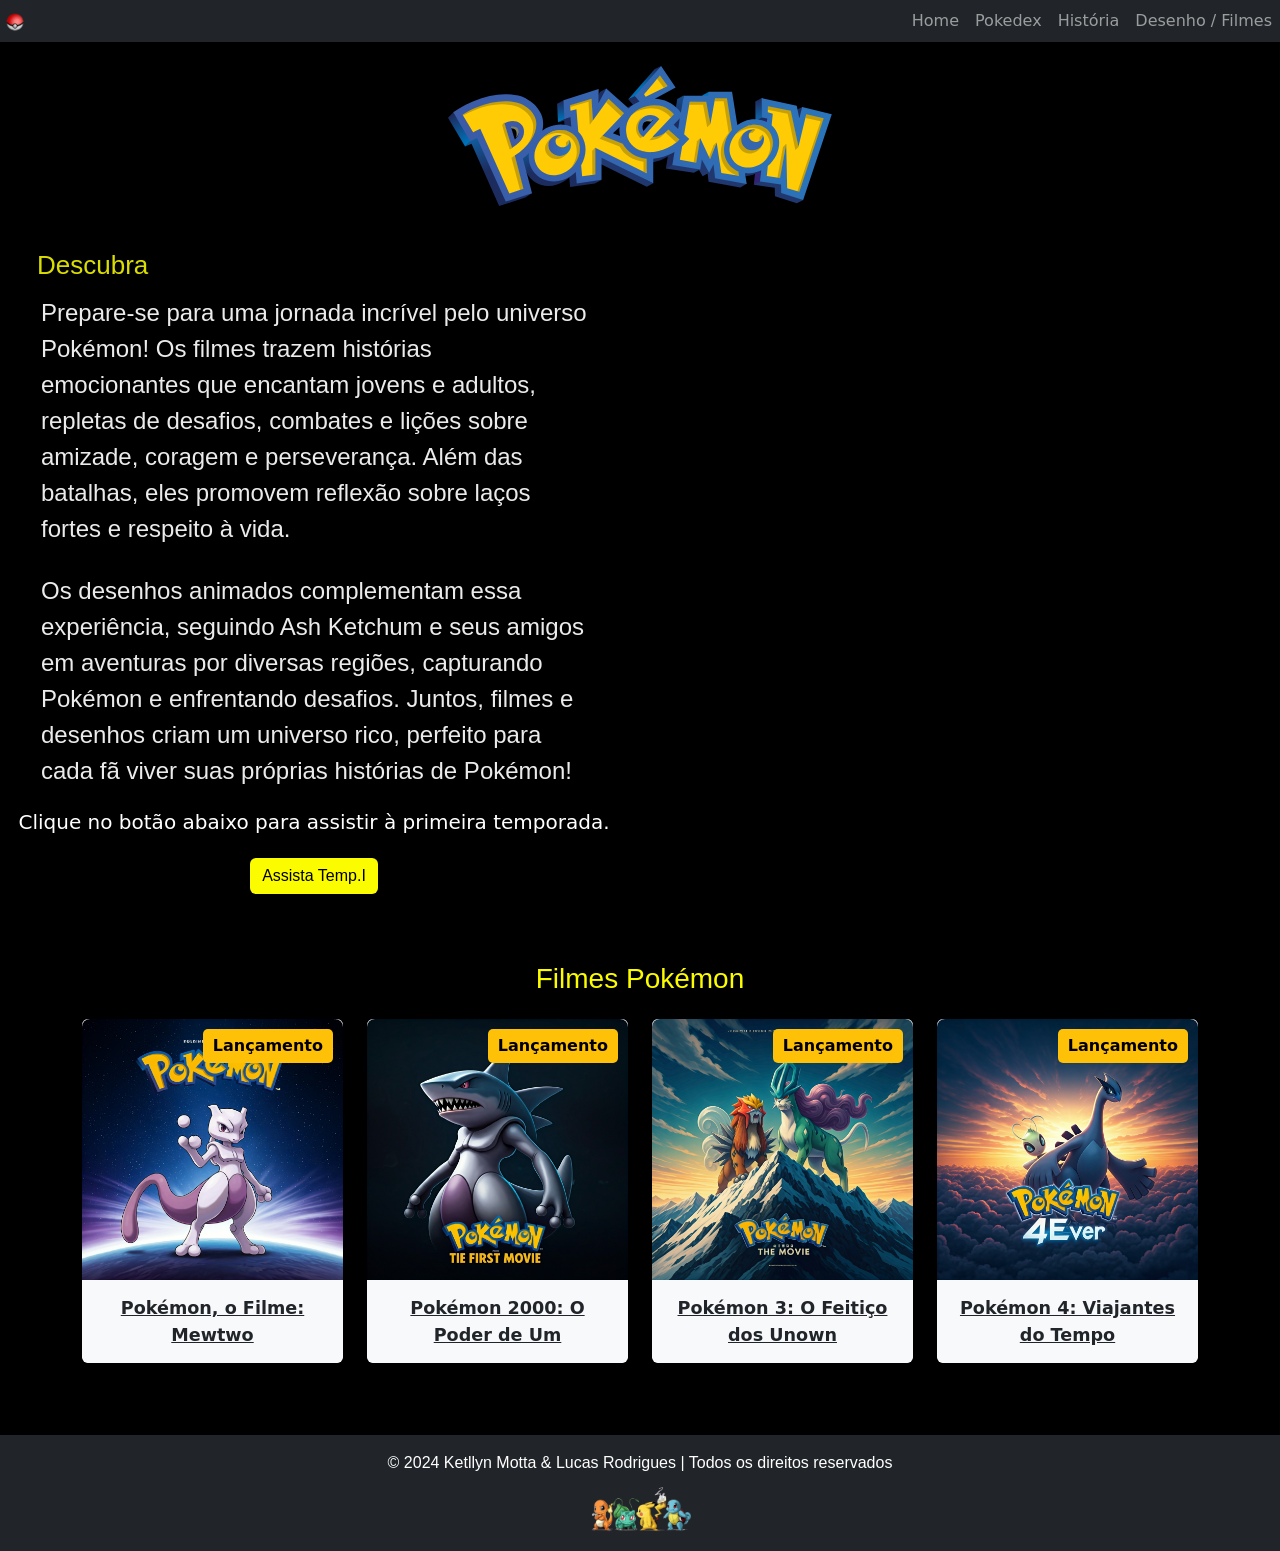
<file: filmes.html>
<!DOCTYPE html>
<html lang="pt-BR">
<head>
    <meta charset="UTF-8">
    <meta name="viewport" content="width=device-width, initial-scale=1.0">
    <title>Filmes Pokémon</title>
    <link rel="icon" type="image/x-icon" href="src/assets/images/Poké_Ball_icon.svg">
    <link href="https://cdn.jsdelivr.net/npm/bootstrap@5.0.2/dist/css/bootstrap.min.css" rel="stylesheet" integrity="sha384-EVSTQN3/azprG1Anm3QDgpJLIm9Nao0Yz1ztcQTwFspd3yD65VohhpuuCOmLASjC" crossorigin="anonymous">
    <link rel="stylesheet" href="src/css/filmes.css">
</head>
<body>

    <!-- Navbar -->
    <header>
        <nav class="navbar navbar-expand-lg navbar-dark bg-dark">
            <a class="navbar-brand" href="#">
                <img src="src/imagem/1.png" alt="Pokebola" style="height: 30px; margin-right: 8px;">
            </a>
            <button class="navbar-toggler" type="button" data-bs-toggle="collapse" data-bs-target="#navbarSupportedContent" aria-controls="navbarSupportedContent" aria-expanded="false" aria-label="Toggle navigation">
                <span class="navbar-toggler-icon"></span>
            </button>
            <div class="collapse navbar-collapse" id="navbarSupportedContent">
                <ul class="navbar-nav ms-auto mb-2 mb-lg-0">
                    <li class="nav-item">
                        <a class="nav-link" href="home.html">Home</a>
                    </li>
                    <li class="nav-item">
                        <a class="nav-link" href="pokedex.html">Pokedex</a>
                    </li>
                    <li class="nav-item">
                        <a class="nav-link" href="historia.html">História</a>
                    </li>
                    <li class="nav-item">
                        <a class="nav-link" href="filmes.html">Desenho / Filmes</a>
                    </li>
                </ul>
            </div>
        </nav>

        <!-- Logo -->
        <div class="header-content text-center my-4">
            <img class="header-logo" src="src/assets/images/pokemon-title.svg" alt="Logo Pokemon" style="max-width: 100%; height: auto;">
        </div>
    </header>

   <!-- Conteúdo Principal -->
    <main class="container-fluid">
        <div class="row">
           <!-- Conteúdo de Texto -->
            <div class="col-md-6 d-flex align-items-center justify-content-center" style="background-color: black; color: white; padding: 20px;">
                <div class="legenda text-center">
                    <h3 id="titulo-digital"></h3>
                    <p>Prepare-se para uma jornada incrível pelo universo Pokémon! Os filmes trazem histórias emocionantes que encantam jovens e adultos, repletas de desafios, combates e lições sobre amizade, coragem e perseverança. Além das batalhas, eles promovem reflexão sobre laços fortes e respeito à vida.</p>
                    <p>Os desenhos animados complementam essa experiência, seguindo Ash Ketchum e seus amigos em aventuras por diversas regiões, capturando Pokémon e enfrentando desafios. Juntos, filmes e desenhos criam um universo rico, perfeito para cada fã viver suas próprias histórias de Pokémon!</p>
                    <h5>Clique no botão abaixo para assistir à primeira temporada.</h5>
                    <a href="https://www.youtube.com/watch?v=SSViT336Vq4&list=PL5Yff77BRE_rJQkYlaIOYVOgJv1jRr9d2" class="btn btn-warning mt-3">Assista Temp.I</a>
                </div>
            </div>
            
            <!-- Conteúdo de Vídeo -->
            <div class="col-md-6">
                <div class="video-container">
                    <video autoplay muted loop class="img-fluid" style="width: 100%; height: auto;">
                        <source src="src/imagem/2.mp4" type="video/mp4">
                    </video>
                </div>
            </div>
        </div>
        
        <!-- Seção de Filmes -->
        <div class="container mt-5">
            <h2 class="text-center mb-4">Filmes Pokémon</h2>
            <div class="row">
                <!-- Card do filme1 -->
                <div class="col-12 col-md-6 col-lg-3 mb-4">
                    <div class="card">
                        <img src="src/imagem/filme1.jpg" class="card-img-top" alt="Filme 1">
                        <div class="card-body text-center">
                            <span class="lancamento bg-warning">Lançamento</span> 
                            <a href="https://www.youtube.com/watch?v=Cfc5Lljs1WM&t=12s" class="card-title stretched-link">Pokémon, o Filme: Mewtwo</a>
                        </div>
                    </div>
                </div>
                
                <!--  Card do filme 2 -->
                <div class="col-12 col-md-6 col-lg-3 mb-4">
                    <div class="card">
                        <img src="src/imagem/filme2.jpg" class="card-img-top" alt="Filme 2">
                        <div class="card-body text-center">
                            <span class="lancamento bg-warning">Lançamento</span> 
                            <a href="https://www.youtube.com/watch?v=cmAqgmuJGXw" class="card-title stretched-link">Pokémon 2000: O Poder de Um</a>
                        </div>
                    </div>
                </div>
                
                <!-- Card do filme 3 -->
                <div class="col-12 col-md-6 col-lg-3 mb-4">
                    <div class="card">
                        <img src="src/imagem/3filme.jpg" class="card-img-top" alt="Filme 3">
                        <div class="card-body text-center">
                            <span class="lancamento bg-warning">Lançamento</span> 
                            <a href="https://www.youtube.com/watch?v=Db8S-YzIs7I&t=18s" class="card-title stretched-link">Pokémon 3: O Feitiço dos Unown</a>
                        </div>
                    </div>
                </div>
                
                <!-- Card do filme 4 -->
                <div class="col-12 col-md-6 col-lg-3 mb-4">
                    <div class="card">
                        <img src="src/imagem/filme4.jpg" class="card-img-top" alt="Filme 4">
                        <div class="card-body text-center">
                            <span class="lancamento bg-warning">Lançamento</span> 
                            <a href="https://www.youtube.com/watch?v=RJyXi-ZyWqo" class="card-title stretched-link">Pokémon 4: Viajantes do Tempo</a>
                        </div>
                    </div>
                </div>
                
            </div>
        </div>
    </main>

    <!-- Footer -->
    <footer class="bg-dark text-white text-center py-3 mt-5">
        <div class="container">
            <p class="mb-0">© 2024 Ketllyn Motta & Lucas Rodrigues | Todos os direitos reservados</p>
            <img src="src/imagem/3.png" alt="Pokémons" class="img-fluid" style="max-width: 110px; margin-top: 10px;">
        </div>
    </footer>

    <!-- Bootstrap JS -->
    <script src="https://cdn.jsdelivr.net/npm/bootstrap@5.0.2/dist/js/bootstrap.bundle.min.js"></script>

   <!-- Script para Efeito de Máquina de Escrever -->
    <script>
        const titulo = "Descubra o Mundo Mágico . ."; 
        let index = 0; 
        const speed = 130; 

        function typeWriter() {
            if (index < titulo.length) {
                document.getElementById("titulo-digital").innerHTML += titulo.charAt(index);
                index++;
                setTimeout(typeWriter, speed);
            }
        }

        window.onload = typeWriter; 
    </script>
</body>
</html>
</file>
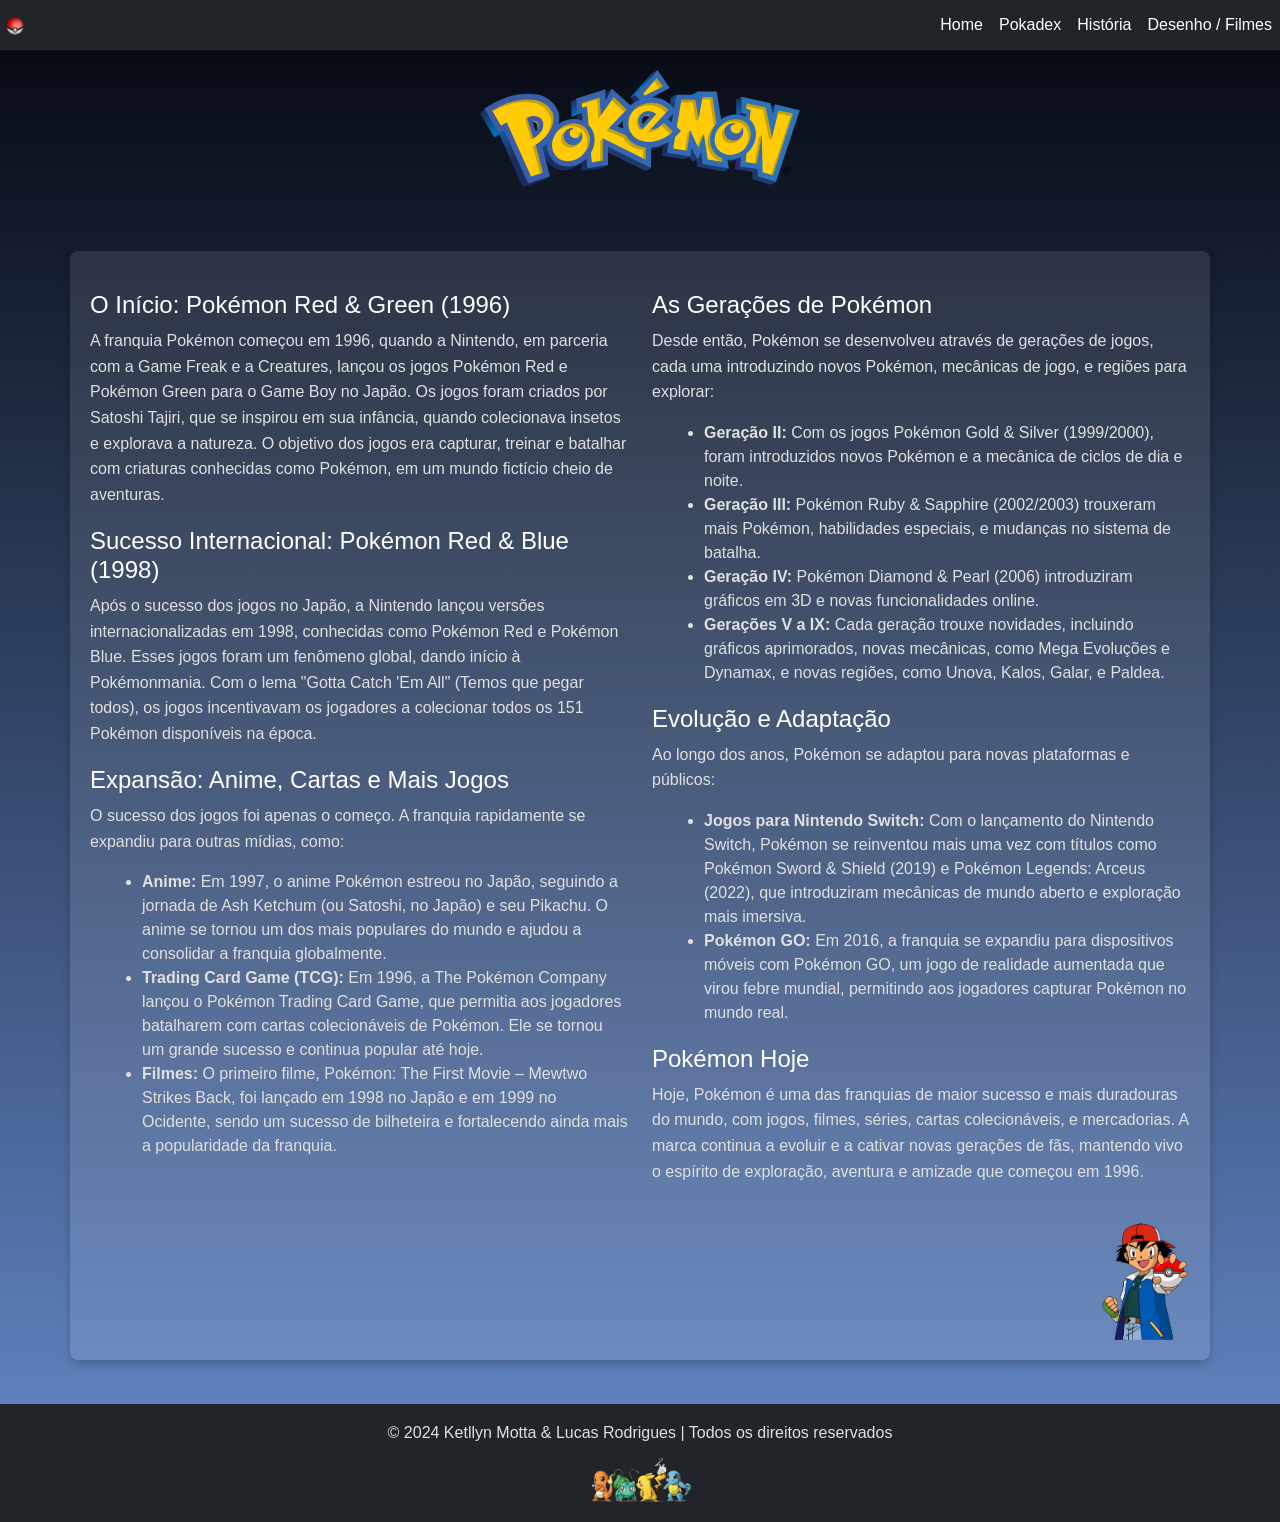
<file: historia.html>
<!DOCTYPE html>
<html lang="pt-BR">
<head>
    <meta charset="UTF-8">
    <meta name="viewport" content="width=device-width, initial-scale=1.0">
    <title>História do Pokémon</title>
    <link rel="icon" type="image/x-icon" href="src/assets/images/Poké_Ball_icon.svg">
    <link href="https://cdn.jsdelivr.net/npm/bootstrap@5.0.2/dist/css/bootstrap.min.css" rel="stylesheet"
        integrity="sha384-EVSTQN3/azprG1Anm3QDgpJLIm9Nao0Yz1ztcQTwFspd3yD65VohhpuuCOmLASjC" crossorigin="anonymous">
    <link rel="stylesheet" href="src/css/historia.css">
</head>

<body>
    <!-- Navbar -->
    <nav class="navbar navbar-expand-lg navbar-dark bg-dark">
        <a class="navbar-brand" href="#">
            <img src="src/imagem/1.png" alt="Pokémon" style="height: 30px; margin-right: 8px;"> 
        </a>
        <button class="navbar-toggler" type="button" data-bs-toggle="collapse" data-bs-target="#navbarSupportedContent" aria-controls="navbarSupportedContent" aria-expanded="false" aria-label="Toggle navigation">
            <span class="navbar-toggler-icon"></span>
        </button>
        <div class="collapse navbar-collapse" id="navbarSupportedContent">
            <ul class="navbar-nav ms-auto mb-2 mb-lg-0">
                <li class="nav-item">
                    <a class="nav-link" href="home.html">Home</a>
                </li>
                <li class="nav-item">
                    <a class="nav-link active" aria-current="page" href="pokedex.html">Pokadex</a>
                </li>
                <li class="nav-item">
                    <a class="nav-link" href="historia.html">História</a>
                </li>
                <li class="nav-item">
                    <a class="nav-link" href="filmes.html">Desenho / Filmes</a>
                </li>
            </ul>
        </div>
    </nav>

    <!-- Header with Logo -->
    <header class="header-content">
        <img class="header-logo" src="src/assets/images/pokemon-title.svg" alt="Logo Pokemon">
    </header>

    <!-- Main Content -->
    <main>
        <div class="container my-4 position-relative">
            <div class="row">
                <!-- Left Column Content -->
                <div class="col-md-6">
                    <h2>O Início: Pokémon Red & Green (1996)</h2>
                    <p>A franquia Pokémon começou em 1996, quando a Nintendo, em parceria com a Game Freak e a Creatures, lançou os jogos Pokémon Red e Pokémon Green para o Game Boy no Japão. Os jogos foram criados por Satoshi Tajiri, que se inspirou em sua infância, quando colecionava insetos e explorava a natureza. O objetivo dos jogos era capturar, treinar e batalhar com criaturas conhecidas como Pokémon, em um mundo fictício cheio de aventuras.</p>
    
                    <h2>Sucesso Internacional: Pokémon Red & Blue (1998)</h2>
                    <p>Após o sucesso dos jogos no Japão, a Nintendo lançou versões internacionalizadas em 1998, conhecidas como Pokémon Red e Pokémon Blue. Esses jogos foram um fenômeno global, dando início à Pokémonmania. Com o lema "Gotta Catch 'Em All" (Temos que pegar todos), os jogos incentivavam os jogadores a colecionar todos os 151 Pokémon disponíveis na época.</p>
    
                    <h2>Expansão: Anime, Cartas e Mais Jogos</h2>
                    <p>O sucesso dos jogos foi apenas o começo. A franquia rapidamente se expandiu para outras mídias, como:</p>
                    <ul>
                        <li><strong>Anime:</strong> Em 1997, o anime Pokémon estreou no Japão, seguindo a jornada de Ash Ketchum (ou Satoshi, no Japão) e seu Pikachu. O anime se tornou um dos mais populares do mundo e ajudou a consolidar a franquia globalmente.</li>
                        <li><strong>Trading Card Game (TCG):</strong> Em 1996, a The Pokémon Company lançou o Pokémon Trading Card Game, que permitia aos jogadores batalharem com cartas colecionáveis de Pokémon. Ele se tornou um grande sucesso e continua popular até hoje.</li>
                        <li><strong>Filmes:</strong> O primeiro filme, Pokémon: The First Movie – Mewtwo Strikes Back, foi lançado em 1998 no Japão e em 1999 no Ocidente, sendo um sucesso de bilheteira e fortalecendo ainda mais a popularidade da franquia.</li>
                    </ul>
                </div>
    
                <!-- Right Column Content -->
                <div class="col-md-6">
                    <h2>As Gerações de Pokémon</h2>
                    <p>Desde então, Pokémon se desenvolveu através de gerações de jogos, cada uma introduzindo novos Pokémon, mecânicas de jogo, e regiões para explorar:</p>
                    <ul>
                        <li><strong>Geração II:</strong> Com os jogos Pokémon Gold & Silver (1999/2000), foram introduzidos novos Pokémon e a mecânica de ciclos de dia e noite.</li>
                        <li><strong>Geração III:</strong> Pokémon Ruby & Sapphire (2002/2003) trouxeram mais Pokémon, habilidades especiais, e mudanças no sistema de batalha.</li>
                        <li><strong>Geração IV:</strong> Pokémon Diamond & Pearl (2006) introduziram gráficos em 3D e novas funcionalidades online.</li>
                        <li><strong>Gerações V a IX:</strong> Cada geração trouxe novidades, incluindo gráficos aprimorados, novas mecânicas, como Mega Evoluções e Dynamax, e novas regiões, como Unova, Kalos, Galar, e Paldea.</li>
                    </ul>
    
                    <h2>Evolução e Adaptação</h2>
                    <p>Ao longo dos anos, Pokémon se adaptou para novas plataformas e públicos:</p>
                    <ul>
                        <li><strong>Jogos para Nintendo Switch:</strong> Com o lançamento do Nintendo Switch, Pokémon se reinventou mais uma vez com títulos como Pokémon Sword & Shield (2019) e Pokémon Legends: Arceus (2022), que introduziram mecânicas de mundo aberto e exploração mais imersiva.</li>
                        <li><strong>Pokémon GO:</strong> Em 2016, a franquia se expandiu para dispositivos móveis com Pokémon GO, um jogo de realidade aumentada que virou febre mundial, permitindo aos jogadores capturar Pokémon no mundo real.</li>
                    </ul>
    
                    <h2>Pokémon Hoje</h2>
                    <p>Hoje, Pokémon é uma das franquias de maior sucesso e mais duradouras do mundo, com jogos, filmes, séries, cartas colecionáveis, e mercadorias. A marca continua a evoluir e a cativar novas gerações de fãs, mantendo vivo o espírito de exploração, aventura e amizade que começou em 1996.</p>
                </div>
            </div>
            
            <!-- Image of Ash Ketchum -->
            <div class="ash-container">
                <img src="src/imagem/9.png" alt="Ash Ketchum" class="img-ash">
            </div>
        </div>
    </main>

    <!-- Footer -->
    <footer class="bg-dark text-white text-center p-3">
        <div class="container-fluid">
            <p class="mb-0">© 2024 Ketllyn Motta & Lucas Rodrigues | Todos os direitos reservados</p>
            <img src="src/imagem/3.png" alt="Pokémons" class="img-fluid" style="max-width: 110px; margin-top: 10px;">
        </div>
    </footer>

    <!-- Bootstrap JS -->
    <script src="https://cdn.jsdelivr.net/npm/bootstrap@5.0.2/dist/js/bootstrap.bundle.min.js"
        integrity="sha384-MrcW6ZMFYlzcLA8Nl+NtUVF0sA7MsXsP1UyJoMp4YLEuNSfAP+JcXn/tWtIaxVXM"
        crossorigin="anonymous"></script>
</body>
</html>
</file>
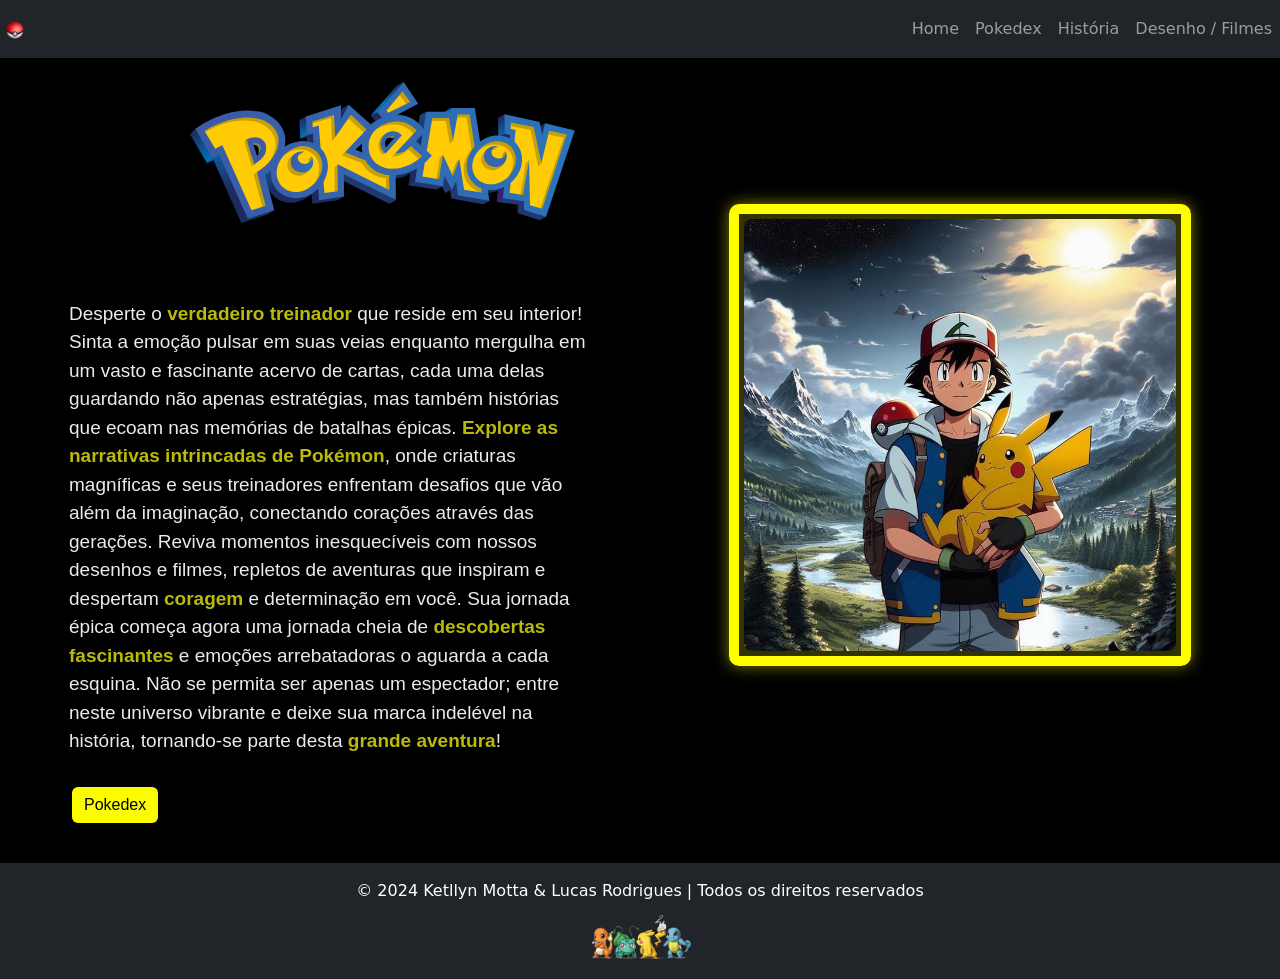
<file: home.html>
<!DOCTYPE html>
<html lang="en">
<head>
    <meta charset="UTF-8">
    <meta name="viewport" content="width=device-width, initial-scale=1.0">
    <title>Pokémon</title>
    <link rel="icon" type="image/x-icon" href="src/assets/images/Poké_Ball_icon.svg">

    <!-- Carrega o CSS do Bootstrap através de uma CDN -->
    <link href="https://cdn.jsdelivr.net/npm/bootstrap@5.0.2/dist/css/bootstrap.min.css" rel="stylesheet"
          integrity="sha384-EVSTQN3/azprG1Anm3QDgpJLIm9Nao0Yz1ztcQTwFspd3yD65VohhpuuCOmLASjC" crossorigin="anonymous">
     <!-- Carrega o CSS -->
    <link rel="stylesheet" href="src/css/home.css">
</head>
<body>
    <header>
        <nav class="navbar navbar-expand-lg navbar-dark bg-dark">
            <a class="navbar-brand" href="#">
                <img src="src/imagem/1.png" alt="Pokebola" style="height: 30px; margin-right: 8px;">
            </a>
            <button class="navbar-toggler" type="button" data-bs-toggle="collapse" data-bs-target="#navbarSupportedContent" aria-controls="navbarSupportedContent" aria-expanded="false" aria-label="Toggle navigation">
                <span class="navbar-toggler-icon"></span>
            </button>
            <div class="collapse navbar-collapse" id="navbarSupportedContent">
                <ul class="navbar-nav ms-auto mb-2 mb-lg-0">
                    <li class="nav-item">
                        <a class="nav-link" href="home.html">Home</a>
                    </li>
                    <li class="nav-item">
                        <a class="nav-link" href="pokedex.html">Pokedex</a>
                    </li>
                    <li class="nav-item">
                        <a class="nav-link" href="historia.html">História</a>
                    </li>
                    <li class="nav-item">
                        <a class="nav-link" href="filmes.html">Desenho / Filmes</a>
                    </li>
                </ul>
            </div>
        </nav>

        <div class="header-content text-center my-4">
            <img class="header-logo" src="src/assets/images/pokemon-title.svg" alt="Logo Pokemon" style="max-width: 100%; height: auto;">
        </div>
    </header>

    <main class="container-fluid">
        <div class="row">
            <div class="col-md-6 d-flex align-items-center justify-content-center" style="background-color: black; color: white; padding: 20px;">
                <div class="legenda">
                    <h3 id="titulo-digital"></h3>
                    <p>
                        Desperte o <span class="color-p">verdadeiro treinador</span> que reside em seu interior! Sinta a emoção pulsar em suas veias enquanto mergulha em um vasto e fascinante acervo de cartas, cada uma delas guardando não apenas estratégias, mas também histórias que ecoam nas memórias de batalhas épicas. 
                        <span class="color-p">Explore as narrativas intrincadas de Pokémon</span>, onde criaturas magníficas e seus treinadores enfrentam desafios que vão além da imaginação, conectando corações através das gerações. Reviva momentos inesquecíveis com nossos desenhos e filmes, repletos de aventuras que inspiram e despertam <span class="color-p">coragem</span> e determinação em você. Sua jornada épica começa agora uma jornada cheia de <span class="color-p">descobertas fascinantes</span> e emoções arrebatadoras o aguarda a cada esquina. 
                        Não se permita ser apenas um espectador; entre neste universo vibrante e deixe sua marca indelével na história, tornando-se parte desta <span class="color-p">grande aventura</span>!
                    </p>
                    
                    
                    <a href="pokedex.html" class="btn btn-warning">Pokedex</a>
                </div>
            </div>
            <div class="col-md-6 d-flex align-items-center justify-content-center">
                <div class="image-container">
                    <img src="src/imagem/as1.jpg" alt="Imagem Pokémon" class="img-fluid">
                </div>
            </div>       
        </div>
    </main>

    <footer>
        <footer class="bg-dark text-white text-center p-3">
            <div class="container-fluid">
                <p class="mb-0">© 2024 Ketllyn Motta & Lucas Rodrigues | Todos os direitos reservados</p>
                <img src="src/imagem/3.png" alt="Pokémons" class="img-fluid" style="max-width: 110px; margin-top: 10px;">
            </div>
        </footer>
        
    </footer>

    <script src="https://cdn.jsdelivr.net/npm/bootstrap@5.0.2/dist/js/bootstrap.bundle.min.js"
            integrity="sha384-MrcW6ZMFYlzcLA8Nl+NtUVF0sA7MsXsP1UyJoMp4YLEuNSfAP+JcXn/tWtIaxVXM"
            crossorigin="anonymous"></script>

</body>
</html>
</file>
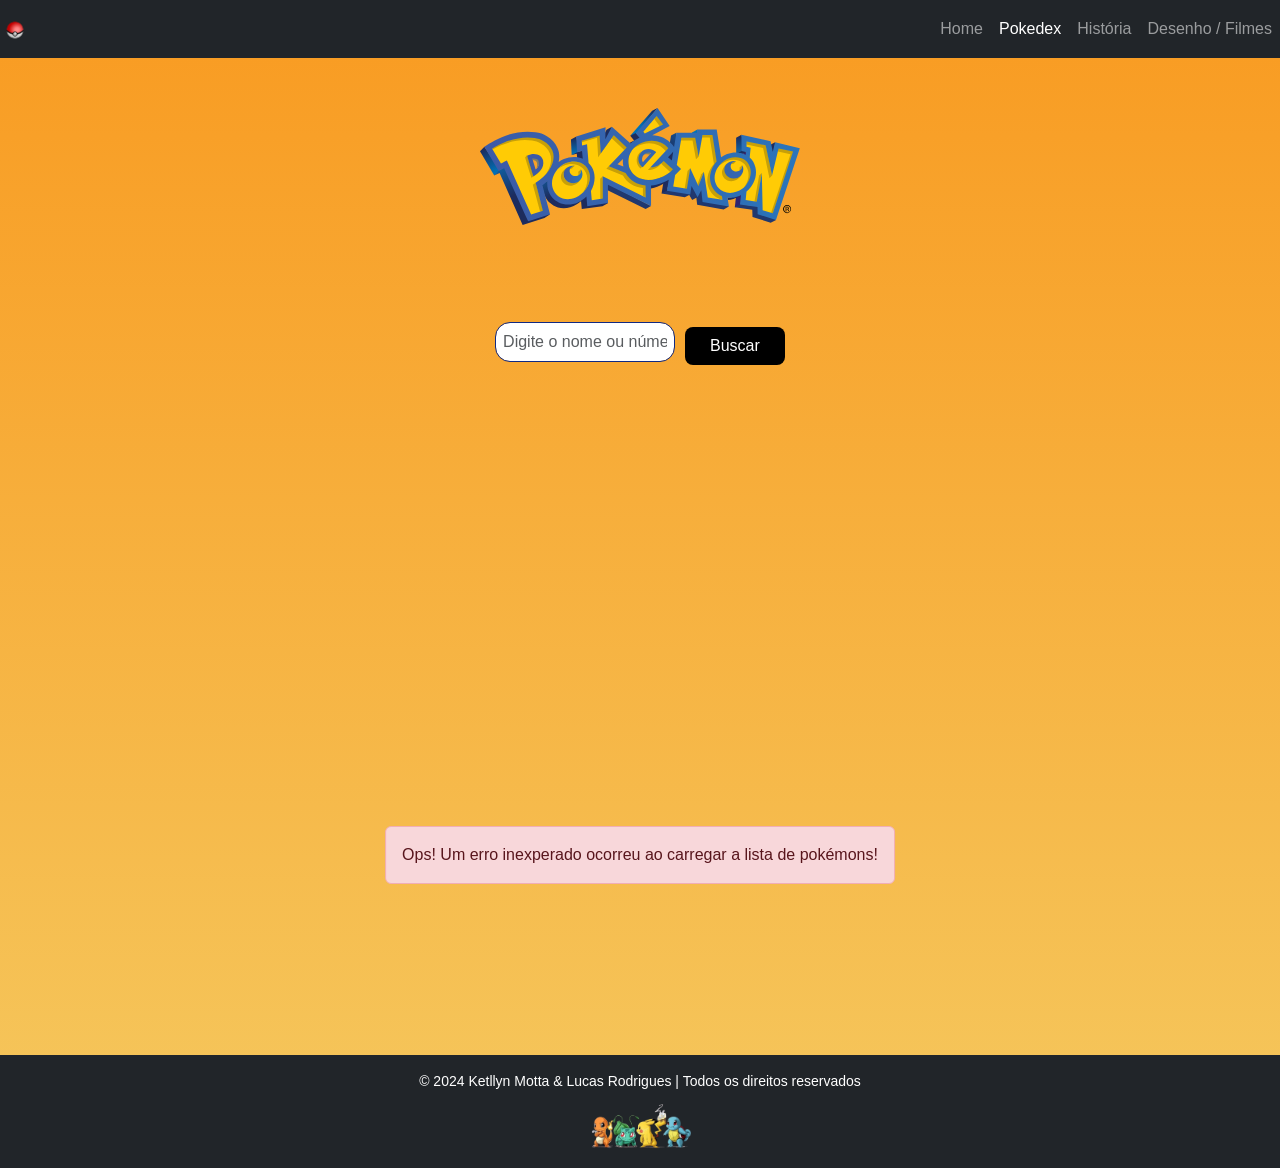
<file: pokedex.html>
<!DOCTYPE html>
<html lang="pt-BR">

<head>
    <meta charset="UTF-8">
    <meta name="viewport" content="width=device-width, initial-scale=1.0">
    <title>Pokedex</title>
    <link rel="icon" type="image/x-icon" href="src/assets/images/Poké_Ball_icon.svg">

    <!-- Carrega o CSS do Bootstrap através de uma CDN -->
    <link href="https://cdn.jsdelivr.net/npm/bootstrap@5.0.2/dist/css/bootstrap.min.css" rel="stylesheet"
        integrity="sha384-EVSTQN3/azprG1Anm3QDgpJLIm9Nao0Yz1ztcQTwFspd3yD65VohhpuuCOmLASjC" crossorigin="anonymous">
       <!-- Carrega o CSS -->
    <link rel="stylesheet" href="src/css/styles.css">
</head>

<body>
    <nav class="navbar navbar-expand-lg navbar-dark bg-dark">
        <a class="navbar-brand" href="#">
            <img src="src/imagem/1.png" alt="Pokémon" style="height: 30px; margin-right: 8px;"> 
        </a>
        <button class="navbar-toggler" type="button" data-bs-toggle="collapse" data-bs-target="#navbarSupportedContent" aria-controls="navbarSupportedContent" aria-expanded="false" aria-label="Toggle navigation">
            <span class="navbar-toggler-icon"></span>
        </button>
        <div class="collapse navbar-collapse" id="navbarSupportedContent">
            <ul class="navbar-nav ms-auto mb-2 mb-lg-0">
                <li class="nav-item">
                    <li class="nav-item">
                        <a class="nav-link" href="home.html">Home</a>
                    </li>
                    <a class="nav-link active" aria-current="page" href="pokedex.html">Pokedex</a>
                </li>
                <li class="nav-item">
                    <a class="nav-link" href="historia.html">História</a>
                </li>
                <li class="nav-item">
                    <a class="nav-link" href="filmes.html">Desenho / Filmes</a>
                </li>
               
            </ul>
        </div>
    </nav>

    <div id="pokemon-modal" class="modal-overlay d-none">
        <div class="modal-content">
            <span id="close-modal" class="close">&times;</span>
            <div id="modal-body">
                <!-- Os detalhes do Pokémon serão carregados aqui -->
            </div>
        </div>
    </div>

    <header class="header-content">
        <img class="header-logo" src="src/assets/images/pokemon-title.svg" alt="Logo Pokemon">
    </header>

    <main>
        <!-- Barra de pesquisa para buscar um Pokémon -->
        <div class="container mt-4 text-center search-container">
            <input type="text" id="pokemon-search" class="form-control d-inline-block w-50" placeholder="Digite o nome ou número do Pokémon">
            <button id="search-button" class="btn btn-primary mt-2">Buscar</button>
        </div>

        <div class="wrapper-content mt-4" id="pokemon-list">
            <!-- Aqui são carregados os cards dos Pokémon -->
        </div>

        <!-- Paginação -->
        <div id="pagination" class="pagination-container text-center mt-4">
            <!-- Os botões de paginação serão gerados dinamicamente aqui -->
        </div>
    </main>

    <div id="error-alert" class="alert alert-danger d-none position-fixed bottom-0 start-50 translate-middle-x" role="alert">
        <!-- Aqui a mensagem de erro será exibida -->
    </div>

    <!-- Carrega o JS do Bootstrap através de uma CDN -->
    <script src="https://cdn.jsdelivr.net/npm/bootstrap@5.0.2/dist/js/bootstrap.bundle.min.js"
        integrity="sha384-MrcW6ZMFYlzcLA8Nl+NtUVF0sA7MsXsP1UyJoMp4YLEuNSfAP+JcXn/tWtIaxVXM"
        crossorigin="anonymous"></script>

    <script type="module" src="src/js/main.js"></script>


    <footer class="bg-dark text-white text-center p-3">
        <div class="container-fluid">
            <p class="mb-0">© 2024 Ketllyn Motta & Lucas Rodrigues | Todos os direitos reservados</p>
            <img src="src/imagem/3.png" alt="Pokémons" class="img-fluid" style="max-width: 110px; margin-top: 10px;">
        </div>
    </footer>
</body>

</html>
</file>
<file: src/css/filmes.css>
/* Estilo geral do corpo da página */
body {
    background-color: #000000;
    margin: 0;
}

/* Estilo da navbar */
.navbar {
    width: 100%;
    padding: 0;
    background-color: rgba(0, 0, 0, 0.8);
}

.navbar-nav .nav-link:hover,
.navbar-nav .nav-link.active {
    color: rgb(255, 234, 0) !important;
}

/* Estilo do container principal */
.container-fluid {
    padding: 0;
    background-color: rgb(0, 0, 0);
}

/* Estilo do conteúdo do header */
.header-content {
    margin: 20px 0;
    background-color: #000000;
}

/* Estilo da logo no header */
.header-logo {
    width: 30%;
    height: auto;
    margin-left: 20px;
    margin-right: 20px;
}

/* Estilo do título dentro da legenda */
.legenda h3 {
    color: rgba(250, 254, 2, 0.871);
    text-align: left;
    margin-left: 29px;
    margin-right: 29px;
    font-family: 'Gill Sans', 'Gill Sans MT', Calibri, 'Trebuchet MS', sans-serif;
    font-size: 26px;
}

/* Estilo dos parágrafos dentro da legenda */
.legenda p {
    color: rgb(235, 235, 235);
    background-color: rgba(0, 0, 0, 0.5);
    padding: 5px;
    border-radius: 3px;
    font-size: 24px;
    font-family: 'Gill Sans', 'Gill Sans MT', Calibri, 'Trebuchet MS', sans-serif;
    text-align: left;
    margin-left: 28px;
    margin-right: 28px;
}

/* Estilo do container de vídeo */
.video-container {
    display: flex;
    align-items: center;
    justify-content: center;
    width: 100%;
    height: 100%;
    background-color: black;
}

/* Estilo da navbar e footer */
.navbar, footer {
    background-color: rgb(0, 0, 0);
    color: white;
}

/* Estilo do botão "Assista Temp.1" */
.btn-warning {
    background-color: #fcfc00;
    border: none;
    font-family: 'Gill Sans', 'Gill Sans MT', Calibri, 'Trebuchet MS', sans-serif;
}

/* Estilo do título H2 */
h2 {
    font-size: 28px;
    font-family: 'Gill Sans', 'Gill Sans MT', Calibri, 'Trebuchet MS', sans-serif;
    color: #fcfc00;
}

/* Estilo do footer */
footer {
    padding: 10px 0;
    text-align: center;
    font-family: 'Gill Sans', 'Gill Sans MT', Calibri, 'Trebuchet MS', sans-serif;
}

/* Estilo dos cards */
.card {
    border: none;
    transition: transform 0.5s;
}

.card:hover {
    transform: scale(1.05);
    box-shadow: 0 4px 15px rgba(0, 0, 0, 0.2);
}

.card-img-top {
    border-radius: 8px 8px 0 0;
}

.card-body {
    background-color: #f8f9fa;
    border-radius: 0 0 8px 8px;
    padding: 15px;
}

.card-title {
    font-size: 1.1rem;
    font-weight: bold;
    margin: 0;
}

/* Estilo do lançamento informando na lateral do card do filme */
.lancamento {
    position: absolute;
    top: 10px;
    right: 10px;
    background-color: #fc9700;
    color: black;
    font-weight: bold;
    padding: 5px 10px;
    border-radius: 5px;
    z-index: 1;
}

.card {
    position: relative;
}

/* Estilos responsivos para os cards em telas pequenas */
@media (max-width: 600px) {
    .card {
        width: 50%;
        margin: 0 auto;
    }

    .card-title {
        font-size: 1rem;
    }

    .badge {
        font-size: 0.8rem;
        padding: 2px 5px;
    }

    .legenda p {
        font-size: 16px;
    }

    h3 {
        font-size: 18px;
    }

    .header-logo {
        width: 50%;
    }
}
</file>
<file: src/css/historia.css>
/* Estilo do corpo da página */
body {
    display: flex;
    flex-direction: column;
    min-height: 100vh;
    margin: 0;
    padding: 0;
    font-family: Arial, sans-serif;
    background: linear-gradient(to bottom, #04070e, #658acb);
}

/* Ajuste do main para garantir que o conteúdo seja exibido sem cortar */
main {
    flex: 1;
    width: 100%;
    padding: 20px;
}

/* Estilo da navbar */
.navbar {
    width: 100%;
    padding: 0;
    min-height: 50px;
    background-color: rgba(0, 0, 0, 0.8);
}

.navbar-nav .nav-link {
    color: #fff;
}

.navbar-nav .nav-link:hover {
    color: rgb(255, 234, 0) !important;
}

/* Centraliza o conteúdo do header */
.header-content {
    display: flex;
    justify-content: center;
    align-items: center;
    padding: 20px;
    width: 100%;
}

/* Estilo da logo no header */
.header-logo {
    max-width: 25vw;
}

/* Estilo do footer */
footer {
    width: 100%;
    font-size: 14px;
    background-color: #000;
    color: #fff;
    font-family: 'Gill Sans', 'Gill Sans MT', Calibri, 'Trebuchet MS', sans-serif;
}

footer .container-fluid {
    max-width: 100%;
    padding: 0 20px;
}

/* Estilo do container */
.container {
    background-color: rgba(255, 255, 255, 0.1);
    border-radius: 8px;
    padding: 20px;
    box-shadow: 0 4px 10px rgba(0, 0, 0, 0.2);
}

/* Estilo para o conteúdo do main */
h2 {
    color: #fff;
    margin-top: 20px;
    font-size: 24px;
    font-family: 'Gill Sans', 'Gill Sans MT', Calibri, 'Trebuchet MS', sans-serif;
}

p {
    color: #e0e0e0;
    line-height: 1.6;
    font-size: 16px;
    font-family: 'Gill Sans', 'Gill Sans MT', Calibri, 'Trebuchet MS', sans-serif;
}

ul {
    color: #e0e0e0;
    margin-left: 20px;
}

/* Estilo para a imagem do Ash */
.ash-container {
    display: flex;
    justify-content: flex-end;
    margin-top: 20px;
    flex-shrink: 0;
}

.img-ash {
    max-width: 90px;
    width: 100%;
    height: auto;
}

/* Media query para telas muito pequenas */
@media screen and (max-width: 180px) {
    body {
        font-size: 12px;
        padding: 5px;
    }

    .navbar {
        min-height: 35px;
    }

    .header-content {
        padding: 5px;
    }

    .header-logo {
        max-width: 60vw;
    }

    h2 {
        font-size: 16px;
        margin-top: 10px;
    }

    p {
        font-size: 12px;
        margin: 0 0 8px 0;
    }

    ul {
        margin-left: 5px;
    }

    .container {
        padding: 10px;
        margin: 0;
    }

    .ash-container {
        justify-content: center;
        margin-top: 5px;
    }

    .img-ash {
        max-width: 50px;
    }
}
</file>
<file: src/css/home.css>
/* Estilo geral do main */
main {
    flex: 1; 
    padding: 20px;
}

/* Estilo geral do corpo da página */
body {
    display: flex; 
    flex-direction: column; 
    height: 100vh; 
    margin: 0; 
    background-color: #000000; 
}

/* Estilo do navbar */
.navbar {
    width: 100%;
    padding-left: 0;
    padding-right: 0;
}

/* Estilo do link do navbar ao passar o mouse */
.navbar-nav .nav-link:hover {
    color: yellow !important;
}

/* Estilo do conteúdo do cabeçalho */
.header-content {
    margin: 20px 0;
    background-color: #000000;
    display: flex;
    justify-content: flex-start;
    padding-left: 180px;
}

.header-logo {
    width: 35%;
    height: auto;
    display: block;
    margin-left: 10px;
}

/* Estilo dos parágrafos dentro da seção de legenda */
.legenda p {
    color: rgb(235, 235, 235);
    background-color: rgba(0, 0, 0, 0.5);
    padding: 5px;
    border-radius: 3px;
    font-size: 19px;
    font-family: 'Gill Sans', 'Gill Sans MT', Calibri, 'Trebuchet MS', sans-serif;
    text-align: left;
    margin-left: 20px;
    margin-right: 20px;
}

/* Estilo do botão na legenda */
.legenda {
    text-align: left;
    margin-left: 24px;
}

.color-p {
    color: rgba(238, 238, 13, 0.781);
    font-weight: bold;
}

.btn-warning {
    background-color: #fcfc00;
    border: none;
    font-family: 'Gill Sans', 'Gill Sans MT', Calibri, 'Trebuchet MS', sans-serif;
    margin-top: 10px;
    margin-left: 28px;
}

/* Estilo da imagem com borda amarela */
.image-container {
    border: 10px solid yellow;
    padding: 5px;
    border-radius: 10px;
    background-color: rgba(255, 255, 0, 0.2);
    box-shadow: 0 0 15px rgba(255, 255, 0, 0.5);
    width: 100%;
    max-width: 75%;
    margin-top: -240px;
}

.image-container img {
    width: 100%;
    height: auto;
    border-radius: 8px;
    transition: filter 0.3s ease;
}

.image-container:hover img {
    filter: brightness(90%);
}

/* Estilo do footer */
footer {
    color: white;
    text-align: center;
    position: relative;
}

/* Media Queries para telas menores */
@media screen and (max-width: 768px) {
    .header-content {
        padding-left: 0;
        justify-content: center;
    }

    .header-logo {
        width: 50%;
        margin-left: 0;
    }

    .legenda p {
        font-size: 16px;
        margin-left: 10px;
        margin-right: 10px;
    }

    .btn-warning {
        margin-left: 10px;
    }

    .image-container {
        margin-top: 30px;
        width: 90%;
    }

    .image-container img {
        max-height: 300px;
    }
}
</file>
<file: src/css/styles.css>
/* Ajuste do main para garantir que o conteúdo seja exibido sem cortar */
main {
    min-height: calc(100vh - 160px);
    padding: 20px;
}

/* Estilo do corpo da página */
body {
    display: flex;
    flex-direction: column;
    align-items: center;
    row-gap: 40px;
    font-family: Arial, sans-serif;
    background: linear-gradient(to bottom, #f89412ef, #f5c85e);
    margin: 0;
    padding: 0;
}

/* Estilo para os cards */
.card {
    background-color: #fffffff3;
    color: #040404;
    border: none;
    border-radius: 10px;
}

/* Efeito ao passar o mouse sobre os cards */
.card:hover {
    background-color: #fbf188f6;
}

/* Estilo da navbar */
.navbar {
    width: 100%;
    padding-left: 0;
    padding-right: 0;
}

/* Estilo do link da navbar ao passar o mouse */
.navbar-nav .nav-link:hover {
    color: yellow !important;
}

/* Ajuste do container de cards para ficar alinhado */
.wrapper-content {
    display: flex;
    justify-content: center;
    gap: 20px;
    flex-wrap: wrap;
    padding: 20px;
    max-width: 1200px;
    width: 100%;
}

/* Ajuste da barra de pesquisa para centralizá-la */
.search-container {
    display: flex;
    justify-content: center;
    align-items: center;
    margin-bottom: 20px;
    gap: 10px;
}

/* Input da pesquisa */
#pokemon-search {
    max-width: 300px;
    width: 100%;
    padding: 7px;
    border-radius: 15px;
    border: 1px solid #102983;
    font-size: 1rem;
    flex: 1;
}

/* Botão de busca */
#search-button {
    padding: 7px;
    border: none;
    border-radius: 8px;
    background-color: #000000;
    color: #fff;
    font-size: 1rem;
    cursor: pointer;
    transition: background-color 0.3s;
    flex: 0 0 100px;
}

/* Efeito de hover no botão de busca */
#search-button:hover {
    background-color: #0a3fec;
}

/* Espaçamento inferior no header */
.header-content {
    display: flex;
    justify-content: space-between;
    align-items: center;
    padding: 10px;
}

/* Estilo da logo no header */
.header-logo {
    max-width: 25vw;
}

/* Estilo do overlay do modal */
.modal-overlay {
    position: fixed;
    top: 0;
    left: 0;
    width: 100%;
    height: 100%;
    background-color: rgba(172, 116, 77, 0.596);
    display: flex;
    justify-content: center;
    align-items: center;
    z-index: 1000;
}

/* Estilo do conteúdo do modal */
.modal-content {
    background: linear-gradient(to bottom, #ffb300, #fac56a);
    padding: 20px;
    border-radius: 30px;
    width: 80%;
    max-width: 500px;
    position: relative;
    color: #040404;
}

/* Botão de fechar o modal */
.close {
    position: absolute;
    top: 10px;
    right: 10px;
    font-size: 24px;
    cursor: pointer;
    color: #000000;
}

/* Estilo para os botões de evolução */
#prev-evolution, #next-evolution {
    padding: 10px 20px;
    margin: 5px;
    border: none;
    border-radius: 8px;
    font-size: 1rem;
    cursor: pointer;
    transition: background-color 0.3s;
}

/* Cor de fundo padrão e efeito hover para o botão de evolução anterior */
#prev-evolution {
    background-color: #4A90E2;
    color: white;
}

#prev-evolution:hover {
    background-color: #111111;
}

/* Cor de fundo padrão e efeito hover para o botão de próxima evolução */
#next-evolution {
    background-color: #4A90E2;
    color: white;
}

#next-evolution:hover {
    background-color: #111111;
}

/* Estilo para botão desativado */
#next-evolution:disabled, #prev-evolution:disabled {
    background-color: #ccccccde;
    color: #666666;
    cursor: not-allowed;
}

/* Aumenta o tamanho da imagem do Pokémon no modal */
.pokemon-image img {
    width: 150px;
    height: auto;
    max-width: 100%;
}

/* Estilo do footer */
footer {
    width: 100%;
    font-size: 14px;
    font-family: 'Gill Sans', 'Gill Sans MT', Calibri, 'Trebuchet MS', sans-serif;
}
</file>
